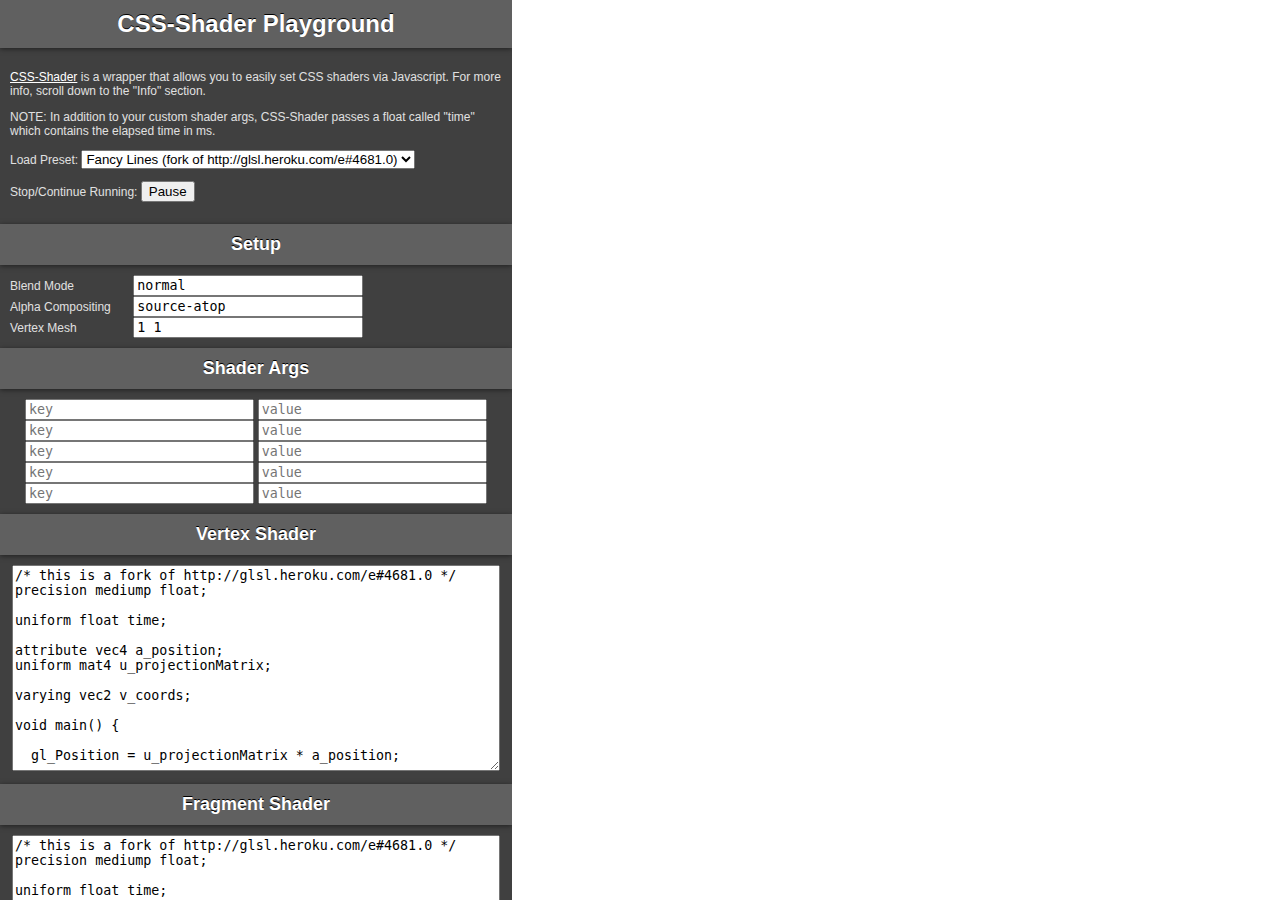
<file: playground/index.html>
<!DOCTYPE html>
<html>
<head>
  <title>CSS-Shader Playground</title>
  <link rel="stylesheet" type="text/css" href="style.css">
  <script type="text/javascript" src="../css-shader.js"></script>
  <script type="text/javascript" src="playground.js"></script>
  <style id="playgroundStyle">
    #playground {
      background: white;
    }
  </style>
</head>
<body>
<div id="wrapper">
  <div id="leftCol">
    <div>
      <h1>CSS-Shader Playground</h1>

      <div class="box">
        <p>
          <a href="https://github.com/jensarps/css-shader" target="blank">CSS-Shader</a> is a wrapper that allows you to easily set CSS shaders via
          Javascript.
          For more info, scroll down to the "Info" section.
        </p>

        <p>
          NOTE: In addition to your custom shader args, CSS-Shader passes a
          float called "time" which contains the elapsed time in ms.
        </p>

        <p>
          Load Preset:
          <select id="load">
            <option value="lines" selected>Fancy Lines (fork of http://glsl.heroku.com/e#4681.0)</option>
            <option value="colorChange">Color Foo</option>
            <option value="noop">No-Op</option>
            <option value="sphere">Sphere (shader by AlteredQualia)</option>
          </select>
        </p>
        <p id="playpause">
          Stop/Continue Running:
          <button id="play">Run</button>
          <button id="pause">Pause</button>
        </p>
      </div>
    </div>
    <div>
      <h2>Setup</h2>

      <div class="box">
        <label>Blend Mode</label>
        <input type="text" id="blendMode">
        <br>
        <label>Alpha Compositing</label>
        <input type="text" id="alphaCompositing">
        <br>
        <label>Vertex Mesh</label>
        <input type="text" id="vertexMesh">
      </div>
    </div>
    <div>
      <h2>Shader Args</h2>

      <div class="box centered" id="shaderArgs">
        <div>
          <input type="text" class="key" id="shaderArgs-0-key" placeholder="key">
          <input type="text" class="value" id="shaderArgs-0-value" placeholder="value">
        </div>
        <div>
          <input type="text" class="key" id="shaderArgs-1-key" placeholder="key">
          <input type="text" class="value" id="shaderArgs-1-value" placeholder="value">
        </div>
        <div>
          <input type="text" class="key" id="shaderArgs-2-key" placeholder="key">
          <input type="text" class="value" id="shaderArgs-2-value" placeholder="value">
        </div>
        <div>
          <input type="text" class="key" id="shaderArgs-3-key" placeholder="key">
          <input type="text" class="value" id="shaderArgs-3-value" placeholder="value">
        </div>
        <div>
          <input type="text" class="key" id="shaderArgs-4-key" placeholder="key">
          <input type="text" class="value" id="shaderArgs-4-value" placeholder="value">
        </div>
      </div>
    </div>
    <div>
      <h2>Vertex Shader</h2>

      <div class="box centered">
        <textarea id="vs"></textarea>
      </div>
    </div>
    <div>
      <h2>Fragment Shader</h2>

      <div class="box centered">
        <textarea id="fs"></textarea>
      </div>
    </div>
    <div>
      <h2>CSS</h2>

      <div class="box centered">
        <textarea id="css"></textarea>
      </div>
    </div>
    <div>
      <h2>Info</h2>

      <div class="box">
        <p>
          To share your shader settings with your friends, just copy the URL and
          send it to them!
        </p>
        <p>
          CSS-Shader is available on <a href="https://github.com/jensarps/css-shader" target="blank">GitHub</a>.
        </p>
        <p>
          CSS-Shader is brought to you by Jens Arps: <a href="https://twitter.com/jensarps" target="_blank">Twitter</a> / <a href="https://plus.google.com/u/0/118110542957297456336/posts" target="_blank">Google+</a>
        </p>
      </div>
    </div>
  </div>
  <div id="rightCol">
    <div id="playground"></div>
  </div>
</div>

<script type="text/javascript">

    var _gaq = _gaq || [];
    _gaq.push(['_setAccount', 'UA-10931011-2']);
    _gaq.push(['_trackPageview']);

    (function () {
        var ga = document.createElement('script');
        ga.type = 'text/javascript';
        ga.async = true;
        ga.src = ('https:' == document.location.protocol ? 'https://ssl' : 'http://www') + '.google-analytics.com/ga.js';
        var s = document.getElementsByTagName('script')[0];
        s.parentNode.insertBefore(ga, s);
    })();

</script>

</body>
</html>
</file>
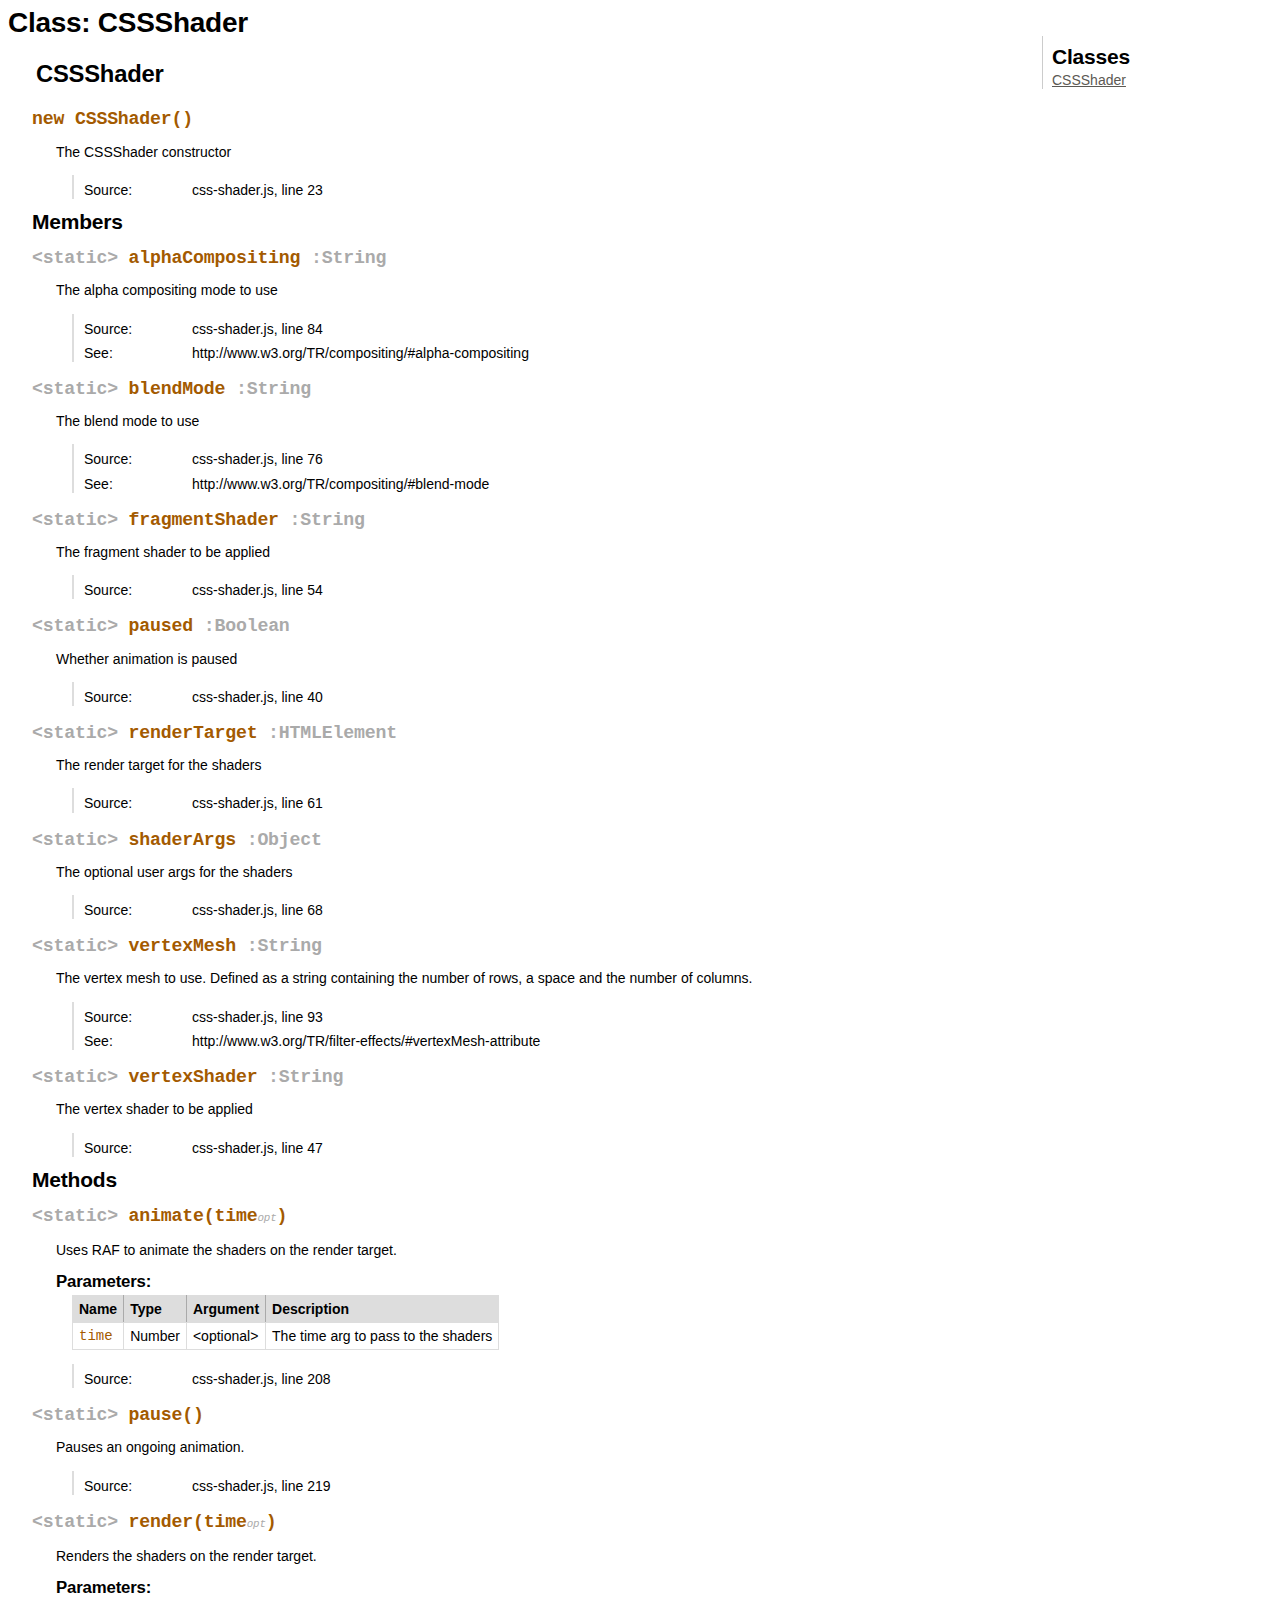
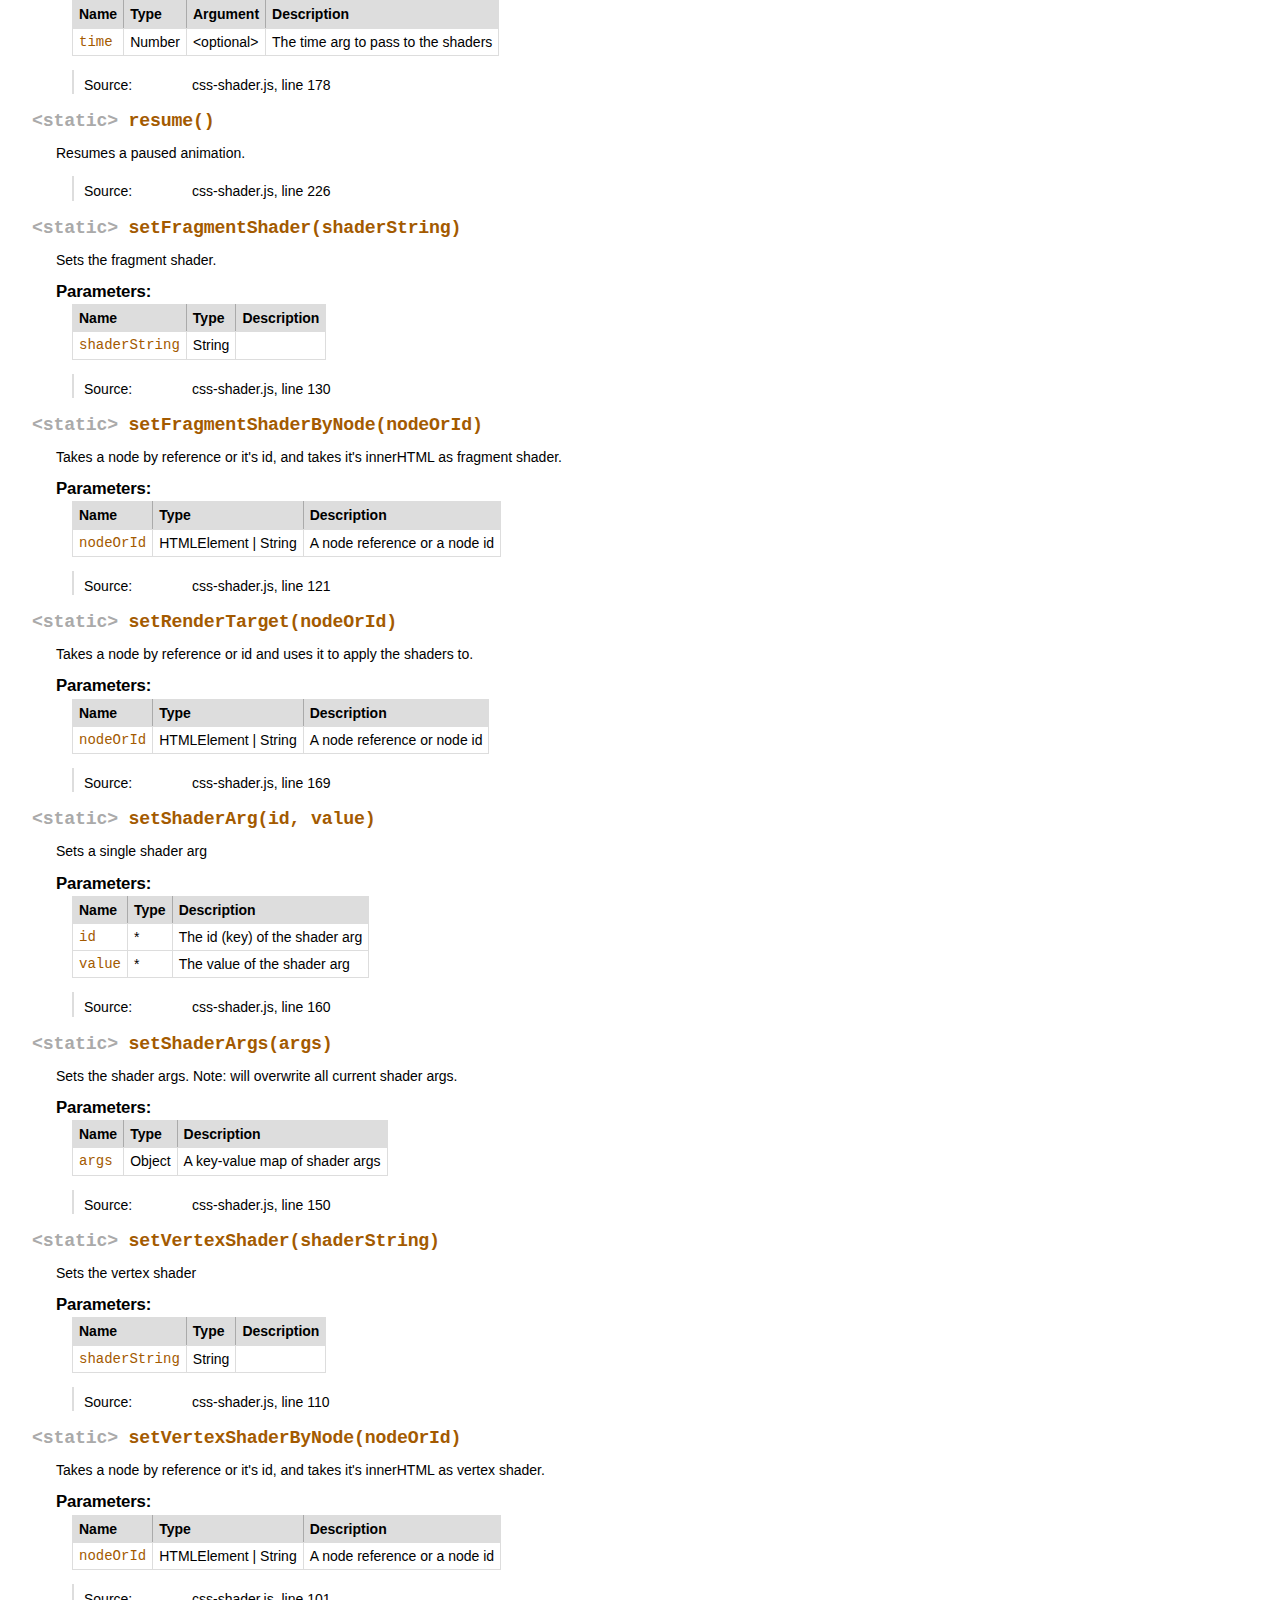
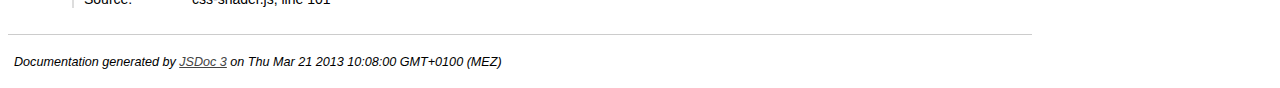
<file: jsdoc/CSSShader.html>
<!DOCTYPE html>
<html lang="en">
<head>
	<meta charset="utf-8">
	<title>JSDoc: Class: CSSShader</title>
	
	<script src="http://shjs.sourceforge.net/sh_main.min.js"> </script>
    <script src="http://shjs.sourceforge.net/lang/sh_javascript.min.js"> </script>
    <script type="text/javascript">

      var _gaq = _gaq || [];
      _gaq.push(['_setAccount', 'UA-10931011-2']);
      _gaq.push(['_trackPageview']);

      (function () {
        var ga = document.createElement('script');
        ga.type = 'text/javascript';
        ga.async = true;
        ga.src = ('https:' == document.location.protocol ? 'https://ssl' : 'http://www') + '.google-analytics.com/ga.js';
        var s = document.getElementsByTagName('script')[0];
        s.parentNode.insertBefore(ga, s);
      })();

    </script>
    <link type="text/css" rel="stylesheet" href="styles/node-dark.css">
    <link type="text/css" rel="stylesheet" href="styles/jsdoc-default.css">
</head>

<body>

<div id="main">
    
    <h1 class="page-title">Class: CSSShader</h1>
    
    
    
    <section>
     
    <header>
        <h2>CSSShader</h2>
        
    </header>  
    
    <article>
        <div class="container-overview">
        <dt>
    <h4 class="name" id="CSSShader"><span class="type-signature"></span>new CSSShader<span class="signature">()</span><span class="type-signature"></span></h4>
    
    
</dt>
<dd>
    
    
    <p class="description">
        The CSSShader constructor
    </p>
    
    
    
    
    
    
    <dl class="details">
    
        
	
	
	
	
	
	
	
	
	
	
	
	
	
	
	
	<dt class="tag-source">Source:</dt>
	<dd class="tag-source"><ul class="dummy"><li>css-shader.js, line 23</li></ul></dd>
	
	
	
	
	
</dl>

    
    
    
    
    
    
    
    

</dd>

        </div>
        
        
        
        
        
        
        
        
        
        
        
        
            
            <h3 class="subsection-title">Members</h3>
            
            <dl>
<dt>
    <h4 class="name" id="alphaCompositing"><span class="type-signature">&lt;static> </span>alphaCompositing<span class="type-signature"> :String</span></h4>
    
    
</dt>
<dd>
    
    <p class="description">
        The alpha compositing mode to use
    </p>
    
    
    <dl class="details">
    
        
	
	
	
	
	
	
	
	
	
	
	
	
	
	
	
	<dt class="tag-source">Source:</dt>
	<dd class="tag-source"><ul class="dummy"><li>css-shader.js, line 84</li></ul></dd>
	
	
	
	<dt class="tag-see">See:</dt>
	<dd class="tag-see">
        <ul><li>http://www.w3.org/TR/compositing/#alpha-compositing</li></ul>
	</dd>
	
	
	
</dl>

    
    
</dd>

<dt>
    <h4 class="name" id="blendMode"><span class="type-signature">&lt;static> </span>blendMode<span class="type-signature"> :String</span></h4>
    
    
</dt>
<dd>
    
    <p class="description">
        The blend mode to use
    </p>
    
    
    <dl class="details">
    
        
	
	
	
	
	
	
	
	
	
	
	
	
	
	
	
	<dt class="tag-source">Source:</dt>
	<dd class="tag-source"><ul class="dummy"><li>css-shader.js, line 76</li></ul></dd>
	
	
	
	<dt class="tag-see">See:</dt>
	<dd class="tag-see">
        <ul><li>http://www.w3.org/TR/compositing/#blend-mode</li></ul>
	</dd>
	
	
	
</dl>

    
    
</dd>

<dt>
    <h4 class="name" id="fragmentShader"><span class="type-signature">&lt;static> </span>fragmentShader<span class="type-signature"> :String</span></h4>
    
    
</dt>
<dd>
    
    <p class="description">
        The fragment shader to be applied
    </p>
    
    
    <dl class="details">
    
        
	
	
	
	
	
	
	
	
	
	
	
	
	
	
	
	<dt class="tag-source">Source:</dt>
	<dd class="tag-source"><ul class="dummy"><li>css-shader.js, line 54</li></ul></dd>
	
	
	
	
	
</dl>

    
    
</dd>

<dt>
    <h4 class="name" id="paused"><span class="type-signature">&lt;static> </span>paused<span class="type-signature"> :Boolean</span></h4>
    
    
</dt>
<dd>
    
    <p class="description">
        Whether animation is paused
    </p>
    
    
    <dl class="details">
    
        
	
	
	
	
	
	
	
	
	
	
	
	
	
	
	
	<dt class="tag-source">Source:</dt>
	<dd class="tag-source"><ul class="dummy"><li>css-shader.js, line 40</li></ul></dd>
	
	
	
	
	
</dl>

    
    
</dd>

<dt>
    <h4 class="name" id="renderTarget"><span class="type-signature">&lt;static> </span>renderTarget<span class="type-signature"> :HTMLElement</span></h4>
    
    
</dt>
<dd>
    
    <p class="description">
        The render target for the shaders
    </p>
    
    
    <dl class="details">
    
        
	
	
	
	
	
	
	
	
	
	
	
	
	
	
	
	<dt class="tag-source">Source:</dt>
	<dd class="tag-source"><ul class="dummy"><li>css-shader.js, line 61</li></ul></dd>
	
	
	
	
	
</dl>

    
    
</dd>

<dt>
    <h4 class="name" id="shaderArgs"><span class="type-signature">&lt;static> </span>shaderArgs<span class="type-signature"> :Object</span></h4>
    
    
</dt>
<dd>
    
    <p class="description">
        The optional user args for the shaders
    </p>
    
    
    <dl class="details">
    
        
	
	
	
	
	
	
	
	
	
	
	
	
	
	
	
	<dt class="tag-source">Source:</dt>
	<dd class="tag-source"><ul class="dummy"><li>css-shader.js, line 68</li></ul></dd>
	
	
	
	
	
</dl>

    
    
</dd>

<dt>
    <h4 class="name" id="vertexMesh"><span class="type-signature">&lt;static> </span>vertexMesh<span class="type-signature"> :String</span></h4>
    
    
</dt>
<dd>
    
    <p class="description">
        The vertex mesh to use. Defined as a string containing the number of
rows, a space and the number of columns.
    </p>
    
    
    <dl class="details">
    
        
	
	
	
	
	
	
	
	
	
	
	
	
	
	
	
	<dt class="tag-source">Source:</dt>
	<dd class="tag-source"><ul class="dummy"><li>css-shader.js, line 93</li></ul></dd>
	
	
	
	<dt class="tag-see">See:</dt>
	<dd class="tag-see">
        <ul><li>http://www.w3.org/TR/filter-effects/#vertexMesh-attribute</li></ul>
	</dd>
	
	
	
</dl>

    
    
</dd>

<dt>
    <h4 class="name" id="vertexShader"><span class="type-signature">&lt;static> </span>vertexShader<span class="type-signature"> :String</span></h4>
    
    
</dt>
<dd>
    
    <p class="description">
        The vertex shader to be applied
    </p>
    
    
    <dl class="details">
    
        
	
	
	
	
	
	
	
	
	
	
	
	
	
	
	
	<dt class="tag-source">Source:</dt>
	<dd class="tag-source"><ul class="dummy"><li>css-shader.js, line 47</li></ul></dd>
	
	
	
	
	
</dl>

    
    
</dd>
</dl>
            
        
        
        
            
            <h3 class="subsection-title">Methods</h3>
            
            <dl><dt>
    <h4 class="name" id="animate"><span class="type-signature">&lt;static> </span>animate<span class="signature">(<span class="optional">time</span>)</span><span class="type-signature"></span></h4>
    
    
</dt>
<dd>
    
    
    <p class="description">
        Uses RAF to animate the shaders on the render target.
    </p>
    
    
    
    
    <h5>Parameters:</h5>

<table class="params">
    <thead>
	<tr>
		
		<th>Name</th>
		
		
		<th>Type</th>
		
		
		<th>Argument</th>
		
		
		
		
		<th class="last">Description</th>
	</tr>
	</thead>
	
	<tbody>
	
	
        <tr>
            
                <td class="name"><code>time</code></td>
            
            
            <td class="type">
            Number
            </td>
            
            
                <td class="attributes">
                &lt;optional><br>
                </td>
            
            
            
            
            <td class="description last">The time arg to pass to the shaders</td>
        </tr>
	
	
	</tbody>
</table>
    
    <dl class="details">
    
        
	
	
	
	
	
	
	
	
	
	
	
	
	
	
	
	<dt class="tag-source">Source:</dt>
	<dd class="tag-source"><ul class="dummy"><li>css-shader.js, line 208</li></ul></dd>
	
	
	
	
	
</dl>

    
    
    
    
    
    
    
    

</dd>
<dt>
    <h4 class="name" id="pause"><span class="type-signature">&lt;static> </span>pause<span class="signature">()</span><span class="type-signature"></span></h4>
    
    
</dt>
<dd>
    
    
    <p class="description">
        Pauses an ongoing animation.
    </p>
    
    
    
    
    
    
    <dl class="details">
    
        
	
	
	
	
	
	
	
	
	
	
	
	
	
	
	
	<dt class="tag-source">Source:</dt>
	<dd class="tag-source"><ul class="dummy"><li>css-shader.js, line 219</li></ul></dd>
	
	
	
	
	
</dl>

    
    
    
    
    
    
    
    

</dd>
<dt>
    <h4 class="name" id="render"><span class="type-signature">&lt;static> </span>render<span class="signature">(<span class="optional">time</span>)</span><span class="type-signature"></span></h4>
    
    
</dt>
<dd>
    
    
    <p class="description">
        Renders the shaders on the render target.
    </p>
    
    
    
    
    <h5>Parameters:</h5>

<table class="params">
    <thead>
	<tr>
		
		<th>Name</th>
		
		
		<th>Type</th>
		
		
		<th>Argument</th>
		
		
		
		
		<th class="last">Description</th>
	</tr>
	</thead>
	
	<tbody>
	
	
        <tr>
            
                <td class="name"><code>time</code></td>
            
            
            <td class="type">
            Number
            </td>
            
            
                <td class="attributes">
                &lt;optional><br>
                </td>
            
            
            
            
            <td class="description last">The time arg to pass to the shaders</td>
        </tr>
	
	
	</tbody>
</table>
    
    <dl class="details">
    
        
	
	
	
	
	
	
	
	
	
	
	
	
	
	
	
	<dt class="tag-source">Source:</dt>
	<dd class="tag-source"><ul class="dummy"><li>css-shader.js, line 178</li></ul></dd>
	
	
	
	
	
</dl>

    
    
    
    
    
    
    
    

</dd>
<dt>
    <h4 class="name" id="resume"><span class="type-signature">&lt;static> </span>resume<span class="signature">()</span><span class="type-signature"></span></h4>
    
    
</dt>
<dd>
    
    
    <p class="description">
        Resumes a paused animation.
    </p>
    
    
    
    
    
    
    <dl class="details">
    
        
	
	
	
	
	
	
	
	
	
	
	
	
	
	
	
	<dt class="tag-source">Source:</dt>
	<dd class="tag-source"><ul class="dummy"><li>css-shader.js, line 226</li></ul></dd>
	
	
	
	
	
</dl>

    
    
    
    
    
    
    
    

</dd>
<dt>
    <h4 class="name" id="setFragmentShader"><span class="type-signature">&lt;static> </span>setFragmentShader<span class="signature">(shaderString)</span><span class="type-signature"></span></h4>
    
    
</dt>
<dd>
    
    
    <p class="description">
        Sets the fragment shader.
    </p>
    
    
    
    
    <h5>Parameters:</h5>

<table class="params">
    <thead>
	<tr>
		
		<th>Name</th>
		
		
		<th>Type</th>
		
		
		
		
		
		<th class="last">Description</th>
	</tr>
	</thead>
	
	<tbody>
	
	
        <tr>
            
                <td class="name"><code>shaderString</code></td>
            
            
            <td class="type">
            String
            </td>
            
            
            
            
            
            <td class="description last"></td>
        </tr>
	
	
	</tbody>
</table>
    
    <dl class="details">
    
        
	
	
	
	
	
	
	
	
	
	
	
	
	
	
	
	<dt class="tag-source">Source:</dt>
	<dd class="tag-source"><ul class="dummy"><li>css-shader.js, line 130</li></ul></dd>
	
	
	
	
	
</dl>

    
    
    
    
    
    
    
    

</dd>
<dt>
    <h4 class="name" id="setFragmentShaderByNode"><span class="type-signature">&lt;static> </span>setFragmentShaderByNode<span class="signature">(nodeOrId)</span><span class="type-signature"></span></h4>
    
    
</dt>
<dd>
    
    
    <p class="description">
        Takes a node by reference or it's id, and takes it's innerHTML as
fragment shader.
    </p>
    
    
    
    
    <h5>Parameters:</h5>

<table class="params">
    <thead>
	<tr>
		
		<th>Name</th>
		
		
		<th>Type</th>
		
		
		
		
		
		<th class="last">Description</th>
	</tr>
	</thead>
	
	<tbody>
	
	
        <tr>
            
                <td class="name"><code>nodeOrId</code></td>
            
            
            <td class="type">
            HTMLElement | String
            </td>
            
            
            
            
            
            <td class="description last">A node reference or a node id</td>
        </tr>
	
	
	</tbody>
</table>
    
    <dl class="details">
    
        
	
	
	
	
	
	
	
	
	
	
	
	
	
	
	
	<dt class="tag-source">Source:</dt>
	<dd class="tag-source"><ul class="dummy"><li>css-shader.js, line 121</li></ul></dd>
	
	
	
	
	
</dl>

    
    
    
    
    
    
    
    

</dd>
<dt>
    <h4 class="name" id="setRenderTarget"><span class="type-signature">&lt;static> </span>setRenderTarget<span class="signature">(nodeOrId)</span><span class="type-signature"></span></h4>
    
    
</dt>
<dd>
    
    
    <p class="description">
        Takes a node by reference or id and uses it to apply the shaders to.
    </p>
    
    
    
    
    <h5>Parameters:</h5>

<table class="params">
    <thead>
	<tr>
		
		<th>Name</th>
		
		
		<th>Type</th>
		
		
		
		
		
		<th class="last">Description</th>
	</tr>
	</thead>
	
	<tbody>
	
	
        <tr>
            
                <td class="name"><code>nodeOrId</code></td>
            
            
            <td class="type">
            HTMLElement | String
            </td>
            
            
            
            
            
            <td class="description last">A node reference or node id</td>
        </tr>
	
	
	</tbody>
</table>
    
    <dl class="details">
    
        
	
	
	
	
	
	
	
	
	
	
	
	
	
	
	
	<dt class="tag-source">Source:</dt>
	<dd class="tag-source"><ul class="dummy"><li>css-shader.js, line 169</li></ul></dd>
	
	
	
	
	
</dl>

    
    
    
    
    
    
    
    

</dd>
<dt>
    <h4 class="name" id="setShaderArg"><span class="type-signature">&lt;static> </span>setShaderArg<span class="signature">(id, value)</span><span class="type-signature"></span></h4>
    
    
</dt>
<dd>
    
    
    <p class="description">
        Sets a single shader arg
    </p>
    
    
    
    
    <h5>Parameters:</h5>

<table class="params">
    <thead>
	<tr>
		
		<th>Name</th>
		
		
		<th>Type</th>
		
		
		
		
		
		<th class="last">Description</th>
	</tr>
	</thead>
	
	<tbody>
	
	
        <tr>
            
                <td class="name"><code>id</code></td>
            
            
            <td class="type">
            *
            </td>
            
            
            
            
            
            <td class="description last">The id (key) of the shader arg</td>
        </tr>
	
	
	
        <tr>
            
                <td class="name"><code>value</code></td>
            
            
            <td class="type">
            *
            </td>
            
            
            
            
            
            <td class="description last">The value of the shader arg</td>
        </tr>
	
	
	</tbody>
</table>
    
    <dl class="details">
    
        
	
	
	
	
	
	
	
	
	
	
	
	
	
	
	
	<dt class="tag-source">Source:</dt>
	<dd class="tag-source"><ul class="dummy"><li>css-shader.js, line 160</li></ul></dd>
	
	
	
	
	
</dl>

    
    
    
    
    
    
    
    

</dd>
<dt>
    <h4 class="name" id="setShaderArgs"><span class="type-signature">&lt;static> </span>setShaderArgs<span class="signature">(args)</span><span class="type-signature"></span></h4>
    
    
</dt>
<dd>
    
    
    <p class="description">
        Sets the shader args. Note: will overwrite all current shader args.
    </p>
    
    
    
    
    <h5>Parameters:</h5>

<table class="params">
    <thead>
	<tr>
		
		<th>Name</th>
		
		
		<th>Type</th>
		
		
		
		
		
		<th class="last">Description</th>
	</tr>
	</thead>
	
	<tbody>
	
	
        <tr>
            
                <td class="name"><code>args</code></td>
            
            
            <td class="type">
            Object
            </td>
            
            
            
            
            
            <td class="description last">A key-value map of shader args</td>
        </tr>
	
	
	</tbody>
</table>
    
    <dl class="details">
    
        
	
	
	
	
	
	
	
	
	
	
	
	
	
	
	
	<dt class="tag-source">Source:</dt>
	<dd class="tag-source"><ul class="dummy"><li>css-shader.js, line 150</li></ul></dd>
	
	
	
	
	
</dl>

    
    
    
    
    
    
    
    

</dd>
<dt>
    <h4 class="name" id="setVertexShader"><span class="type-signature">&lt;static> </span>setVertexShader<span class="signature">(shaderString)</span><span class="type-signature"></span></h4>
    
    
</dt>
<dd>
    
    
    <p class="description">
        Sets the vertex shader
    </p>
    
    
    
    
    <h5>Parameters:</h5>

<table class="params">
    <thead>
	<tr>
		
		<th>Name</th>
		
		
		<th>Type</th>
		
		
		
		
		
		<th class="last">Description</th>
	</tr>
	</thead>
	
	<tbody>
	
	
        <tr>
            
                <td class="name"><code>shaderString</code></td>
            
            
            <td class="type">
            String
            </td>
            
            
            
            
            
            <td class="description last"></td>
        </tr>
	
	
	</tbody>
</table>
    
    <dl class="details">
    
        
	
	
	
	
	
	
	
	
	
	
	
	
	
	
	
	<dt class="tag-source">Source:</dt>
	<dd class="tag-source"><ul class="dummy"><li>css-shader.js, line 110</li></ul></dd>
	
	
	
	
	
</dl>

    
    
    
    
    
    
    
    

</dd>
<dt>
    <h4 class="name" id="setVertexShaderByNode"><span class="type-signature">&lt;static> </span>setVertexShaderByNode<span class="signature">(nodeOrId)</span><span class="type-signature"></span></h4>
    
    
</dt>
<dd>
    
    
    <p class="description">
        Takes a node by reference or it's id, and takes it's innerHTML as
vertex shader.
    </p>
    
    
    
    
    <h5>Parameters:</h5>

<table class="params">
    <thead>
	<tr>
		
		<th>Name</th>
		
		
		<th>Type</th>
		
		
		
		
		
		<th class="last">Description</th>
	</tr>
	</thead>
	
	<tbody>
	
	
        <tr>
            
                <td class="name"><code>nodeOrId</code></td>
            
            
            <td class="type">
            HTMLElement | String
            </td>
            
            
            
            
            
            <td class="description last">A node reference or a node id</td>
        </tr>
	
	
	</tbody>
</table>
    
    <dl class="details">
    
        
	
	
	
	
	
	
	
	
	
	
	
	
	
	
	
	<dt class="tag-source">Source:</dt>
	<dd class="tag-source"><ul class="dummy"><li>css-shader.js, line 101</li></ul></dd>
	
	
	
	
	
</dl>

    
    
    
    
    
    
    
    

</dd>
</dl>
            
        
        
        
        
        
    </article>
    
    </section>  
    
</div>

<nav>
    <h3>Classes</h3><ul><li><a href="CSSShader.html">CSSShader</a></li></ul>
</nav>

<br clear="both">

<footer>
    Documentation generated by <a href="https://github.com/micmath/jsdoc">JSDoc 3</a> on Thu Mar 21 2013 10:08:00 GMT+0100 (MEZ)
</footer>

<script> sh_highlightDocument(); </script>
</body>
</html>
</file>
<file: playground/style.css>
html, body, #wrapper {
  height: 100%;
  width: 100%;
  margin: 0;
  overflow: hidden;
}
#wrapper {
  display: -webkit-box;
  -webkit-box-orient: horizontal;
  font-family: sans-serif;
  font-size: 12px;
}

#leftCol {
  width: 40%;
  height: 100%;
  overflow: auto;
  box-sizing: border-box;
  background: #404040;
  color: #E0E0E0;
}
#rightCol {
  width: 60%;
  height: 100%;
}

h1, h2 {
  text-align: center;
  margin: 0;
  padding: 10px;
  color: white;
  text-shadow: 0px -1px 0px black;
  background: #606060;
  box-shadow: 0 1px 5px rgba(0,0,0,0.5);
}
a {
  color: white;
}

.box {
  padding: 10px;
}
.centered {
  text-align: center;
}

.paused #pause,
#play {
  display: none;
}

#pause,
.paused #play {
  display: inline;
}

label {
  display: inline-block;
  width: 120px;
}

textarea {
  width: 98%;
  height: 200px;
  resize: vertical;
  font-family: monospace;
}
input[type=text] {
  font-family: monospace;
  width: 45%;
}


#playground {
  width: 100%;
  height: 100%;
}
</file>
<file: jsdoc/styles/node-dark.css>
.sh_sourceCode {
  background-color: #ffffff;
  color: #000000;
  font-weight: normal;
  font-style: normal;
}

 .sh_sourceCode .sh_keyword {
  color: #000000;
  font-weight: bold;
  font-style: normal;
}

 .sh_sourceCode .sh_type {
  color: #a52a2a;
  font-weight: bold;
  font-style: normal;
}

 .sh_sourceCode .sh_string {
  color: #006400;
  font-weight: normal;
  font-style: normal;
}

 .sh_sourceCode .sh_regexp {
  color: #006400;
  font-weight: normal;
  font-style: normal;
}

 .sh_sourceCode .sh_specialchar {
  color: #2e8b57;
  font-weight: normal;
  font-style: normal;
}

 .sh_sourceCode .sh_comment {
  color: #000000;
  font-weight: normal;
  font-style: italic;
}

 .sh_sourceCode .sh_number {
  color: #006400;
  font-weight: normal;
  font-style: normal;
}

 .sh_sourceCode .sh_preproc {
  color: #27408b;
  font-weight: normal;
  font-style: normal;
}

 .sh_sourceCode .sh_symbol {
  color: #000000;
  font-weight: bold;
  font-style: normal;
}

 .sh_sourceCode .sh_function {
  color: #000000;
  font-weight: normal;
  font-style: normal;
}

 .sh_sourceCode .sh_cbracket {
  color: #000000;
  font-weight: bold;
  font-style: normal;
}

 .sh_sourceCode .sh_url {
  color: #006400;
  font-weight: normal;
  font-style: normal;
}

 .sh_sourceCode .sh_date {
  color: #000000;
  font-weight: bold;
  font-style: normal;
}

 .sh_sourceCode .sh_time {
  color: #000000;
  font-weight: bold;
  font-style: normal;
}

 .sh_sourceCode .sh_file {
  color: #000000;
  font-weight: bold;
  font-style: normal;
}

 .sh_sourceCode .sh_ip {
  color: #006400;
  font-weight: normal;
  font-style: normal;
}

 .sh_sourceCode .sh_name {
  color: #006400;
  font-weight: normal;
  font-style: normal;
}

 .sh_sourceCode .sh_variable {
  color: #dda0dd;
  font-weight: bold;
  font-style: normal;
}

 .sh_sourceCode .sh_oldfile {
  color: #2e8b57;
  font-weight: normal;
  font-style: normal;
}

 .sh_sourceCode .sh_newfile {
  color: #006400;
  font-weight: normal;
  font-style: normal;
}

 .sh_sourceCode .sh_difflines {
  color: #000000;
  font-weight: bold;
  font-style: normal;
}

 .sh_sourceCode .sh_selector {
  color: #dda0dd;
  font-weight: bold;
  font-style: normal;
}

 .sh_sourceCode .sh_property {
  color: #000000;
  font-weight: bold;
  font-style: normal;
}

 .sh_sourceCode .sh_value {
  color: #006400;
  font-weight: normal;
  font-style: normal;
}
</file>
<file: jsdoc/styles/jsdoc-default.css>
body
{
	font: 14px "DejaVu Sans Condensed", "Liberation Sans", "Nimbus Sans L", Tahoma, Geneva, "Helvetica Neue", Helvetica, Arial, sans serif;
	line-height: 130%;
	color: #000;
}

a {
    color: #444;
}

a:visited {
    color: #444;
}

a:active {
    color: #444;
}

header
{
	display: block;
	padding: 6px 4px;
}

.class-description {
    font-style: italic;
	font-family: Palatino, 'Palatino Linotype', serif;
	font-size: 130%;
	line-height: 140%;
}

#main {
    float: left;
    width: 100%;
}

section
{
	display: block;
	
	background-color: #fff;
	padding: 12px 24px;
    border-bottom: 1px solid #ccc;
    margin-right: 240px;
}

.variation {
    display: none;
}

.optional:after {
	content: "opt";
	font-size: 60%;
	color: #aaa;
	font-style: italic;
	font-weight: lighter;
}

nav
{
	display: block;
	float: left;
    margin-left: -230px;
    margin-top: 28px;
    width: 220px;
    border-left: 1px solid #ccc;
    padding-left: 9px;
}

nav ul {
    font-family: 'Lucida Grande', 'Lucida Sans Unicode', arial, sans-serif;
    font-size: 100%;
    line-height: 17px;
    padding:0;
    margin:0;
    list-style-type:none;
}

nav h3 {
    margin-top: 12px;
}

nav li {
    margin-top: 6px;
}

nav a {
    color: #5C5954;
}

nav a:visited {
    color: #5C5954;
}

nav a:active {
    color: #5C5954;
}

footer {
    display: block;
    padding: 6px;
    margin-top: 12px;
    font-style: italic;
    font-size: 90%;
}

h1
{
	font-size: 200%;
	font-weight: bold;
	letter-spacing: -0.01em;
	margin: 6px 0 9px 0;
}

h2
{
	font-size: 170%;
	font-weight: bold;
	letter-spacing: -0.01em;
	margin: 6px 0 3px 0;
}

h3
{
	font-size: 150%;
	font-weight: bold;
	letter-spacing: -0.01em;
	margin-top: 16px;
	margin: 6px 0 3px 0;
}

h4
{
	font-size: 130%;
	font-weight: bold;
	letter-spacing: -0.01em;
	margin-top: 16px;
	margin: 18px 0 3px 0;
	color: #A35A00;
}

h5, .container-overview .subsection-title
{
	font-size: 120%;
	font-weight: bold;
	letter-spacing: -0.01em;
	margin: 8px 0 3px -16px;
}

h6
{
	font-size: 100%;
	letter-spacing: -0.01em;
	margin: 6px 0 3px 0;
	font-style: italic;
}

.ancestors { color: #999; }
.ancestors a
{
    color: #999 !important;
    text-decoration: none;
}

.important
{
	font-weight: bold;
	color: #950B02;
}

.yes-def {
    text-indent: -1000px;
}

.type-signature {
    color: #aaa;
}

.name, .signature {
	font-family: Consolas, "Lucida Console", Monaco, monospace;
}

.details { margin-top: 14px; }
.details dt { width:100px; float:left; border-left: 2px solid #DDD; padding-left: 10px;  padding-top: 6px; }
.details dd { margin-left: 50px; }
.details ul { margin: 0; }
.details ul { list-style-type: none; }
.details li { margin-left: 30px; padding-top: 6px; }

.description { margin-left: -16px; }

.code-caption
{
	font-style: italic;
	font-family: Palatino, 'Palatino Linotype', serif;
	font-size: 107%;
	margin: 0;
}

.sh_sourceCode
{
	border: 1px solid #ddd;
	width: 80%;
}

.sh_sourceCode code
{
	font-family: Consolas, 'Lucida Console', Monaco, monospace;
	font-size: 100%;
	line-height: 18px;
	display: block;
	padding: 4px 12px;
	margin: 0;
	background-color: #fff;
	color: #000;
	border-left: 3px #ddd solid;
}

.params, .props
{
	border-spacing: 0;
	border: 0;
	border-collapse: collapse;
}

.params .name, .props .name, .name code {
	color: #A35A00;
	font-family: Consolas, 'Lucida Console', Monaco, monospace;
	font-size: 100%;
}

.params td, .params th, .props td, .props th
{
	border: 1px solid #ddd;
	margin: 0px;
	text-align: left;
	vertical-align: top;
	padding: 4px 6px;
	display: table-cell;
}

.params thead tr, .props thead tr
{
	background-color: #ddd;
	font-weight: bold;
}

.params .params thead tr, .props .props thead tr
{
	background-color: #fff;
	font-weight: bold;
}

.params th, .props th { border-right: 1px solid #aaa; }
.params thead .last, .props thead .last { border-right: 1px solid #ddd; }
</file>
